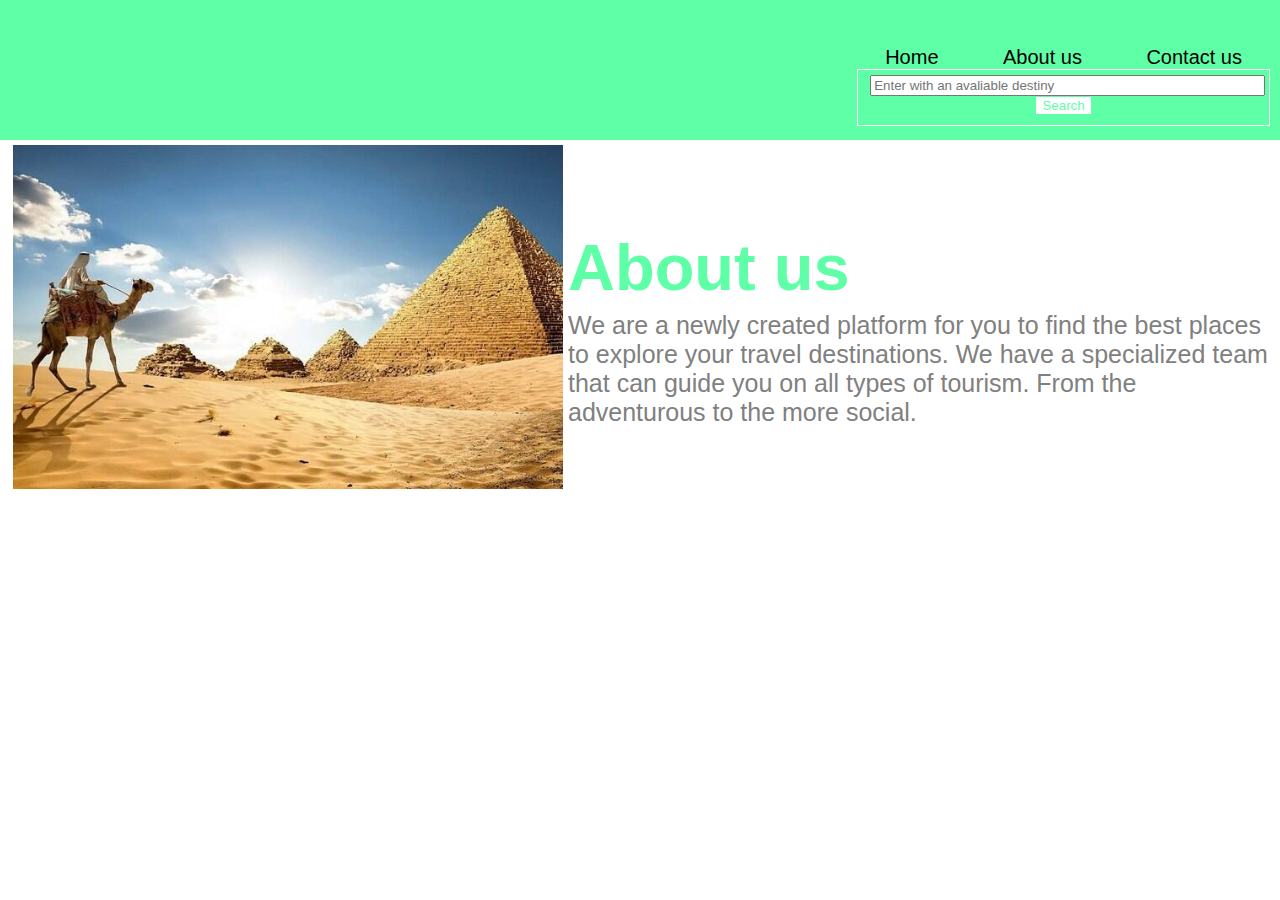
<file: about_us.html>
<!DOCTYPE html>
<html>
  <head>
    <title>About us</title>
    <link rel="stylesheet" href="./style.css"/>
    <script src="./script.js"></script>
  </head>
  <body>
    <!-- Navigation Bar -->
    <nav>
      <div id="home">
        <div class="profile_name">
          <div class="contact_info">
        
        </div>
        <div style="clear:both;"></div>
        <div class="contact_info">
          
        </div>
    
      
        </div>
        <div class="topdiv">
            <a class="topmenu" href="index.html">Home</a>
            <a class="topmenu" href="about_us.html">About us</a>
            <a class="topmenu" href="contact_us.html">Contact us</a>

            <fieldset>       
                <input type="text" placeholder="Enter with an avaliable destiny"> <br/>
                <div class="flex_center">
                  <button id="recommend_btn" >Search</button>
                </div>
              </fieldset>

        </div>
      </div>    
    </nav>

    <!-- About Me -->
    <section id="about-me" class="container">
      <div>
        <img src="html_finalprojimages/egito.jpg" class="profile_image"/>
      </div>

      <div>
          <h1>
            About us 
          </h1>
          <p>
            We are a newly created platform for you to find the best places to explore your travel destinations. We have a specialized team that can guide you on all types of tourism. From the adventurous to the more social.
          </p>
      </div>
    </section>
              

  </body>
</html>
</file>
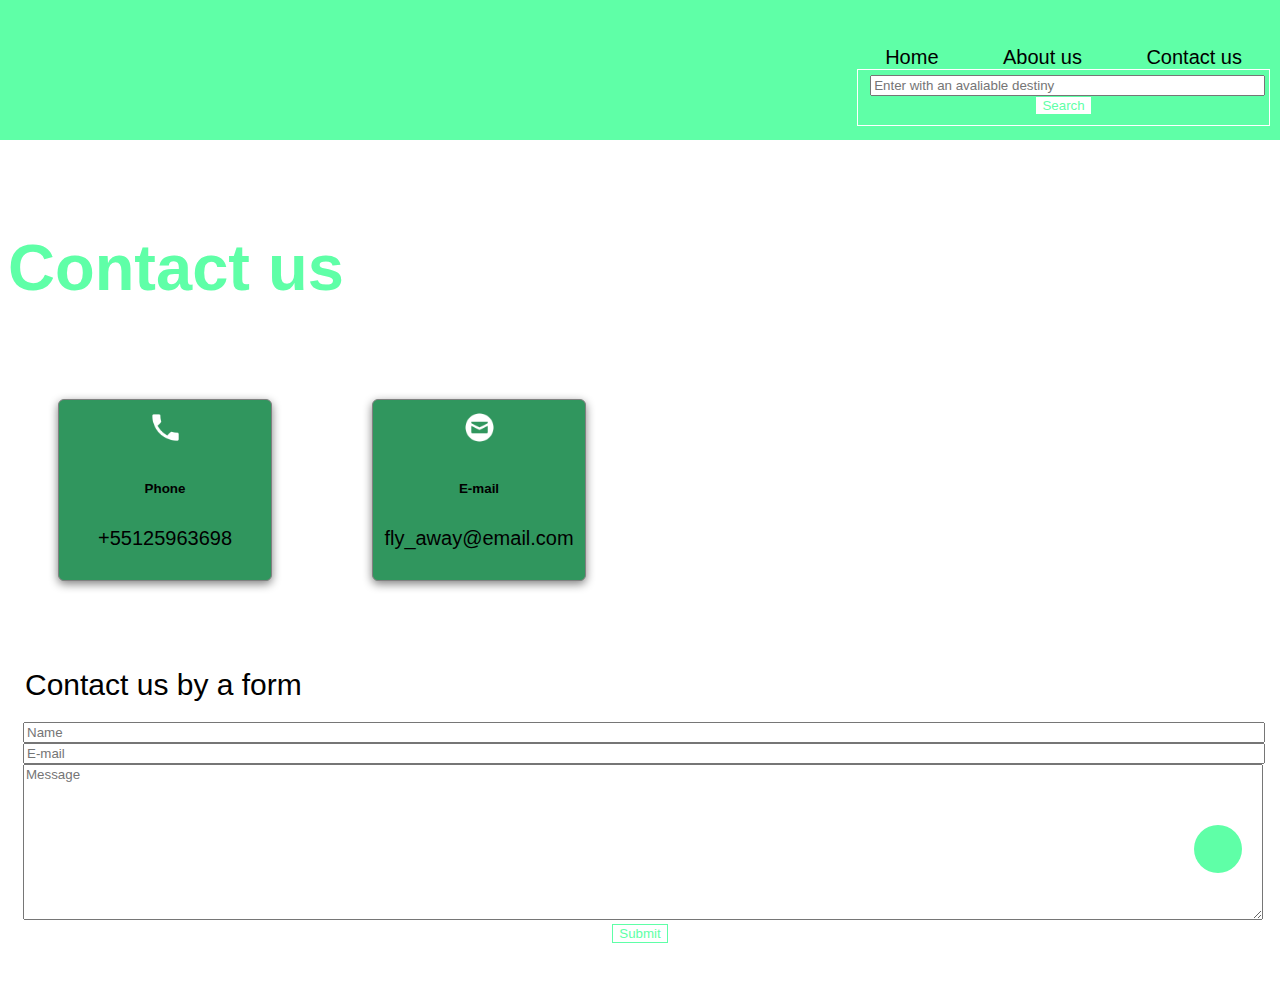
<file: contact_us.html>
<!DOCTYPE html>
<html>
  <head>
    <title>Contact us</title>
    <link rel="stylesheet" href="./style.css"/>
    <script src="./script.js"></script>
  </head>
  <body>
        <!-- Navigation Bar -->
    <nav>
        <div id="home">
          <div class="profile_name">
            <div class="contact_info">
          
          </div>
          <div style="clear:both;"></div>
          <div class="contact_info">
            
          </div>
      
        
          </div>
        <div class="topdiv">
            <a class="topmenu" href="index.html">Home</a>
            <a class="topmenu" href="about_us.html">About us</a>
            <a class="topmenu" href="contact_us.html">Contact us</a>

            <fieldset>       
                <input type="text" placeholder="Enter with an avaliable destiny"> <br/>
                <div class="flex_center">
                  <button id="recommend_btn" >Search</button>
                </div>
              </fieldset>

        </div>
      </div>    
    </nav>

    <!-- About Me -->
    <section id="about-me" class="container">
      <div>
          <h1>
            Contact us
          </h1>
      </div>
    </section>
              
    <section id="skills">
      
      <div style="clear:both;"></div>
      <div class="all_skills">
        <div class="skill">
          <img src="html_finalprojimages/phone.png"/>
          <h6>Phone</h6>
          <p>+55125963698</p>
        </div>  

        <div class="skill">
          <img src="html_finalprojimages/envelope.png"/>
          <h6>E-mail</h6>
          <p>fly_away@email.com</p>
        </div>  

        <!-- Add more skills here -->


      </div>
    </section>
        <!-- Recommendation Form -->
        <section id="contact">
            <div class="flex_center">
              <fieldset>
                <legend class="introduction">Contact us by a form</legend>          
                <input type="text" placeholder="Name"> <br/>
                <input type="Email" placeholder="E-mail"> <br/>
                <textarea id="new_recommendation" cols="500" rows="10" placeholder="Message"></textarea>
                <div class="flex_center">
                  <button id="recommend_btn" onclick="savecontact()">Submit</button>
                </div>
              </fieldset>
            </div>
          </section>
      
          <div class="iconbutton">
            <a href="#home">
              <!--Add the code here for the logo to appear and the icon to be actionable-->
            </a>
          </div>
      
          <div class="popup" id="popup" class="flex_center">
            <img src="html_finalprojimages/checkmark--outline.svg"/>
            <h3><!-- Add appropriate text here--></h3>
            <button onclick="showPopup(false)">Ok</button>
          </div>   
   
  </body>
</html>
</file>
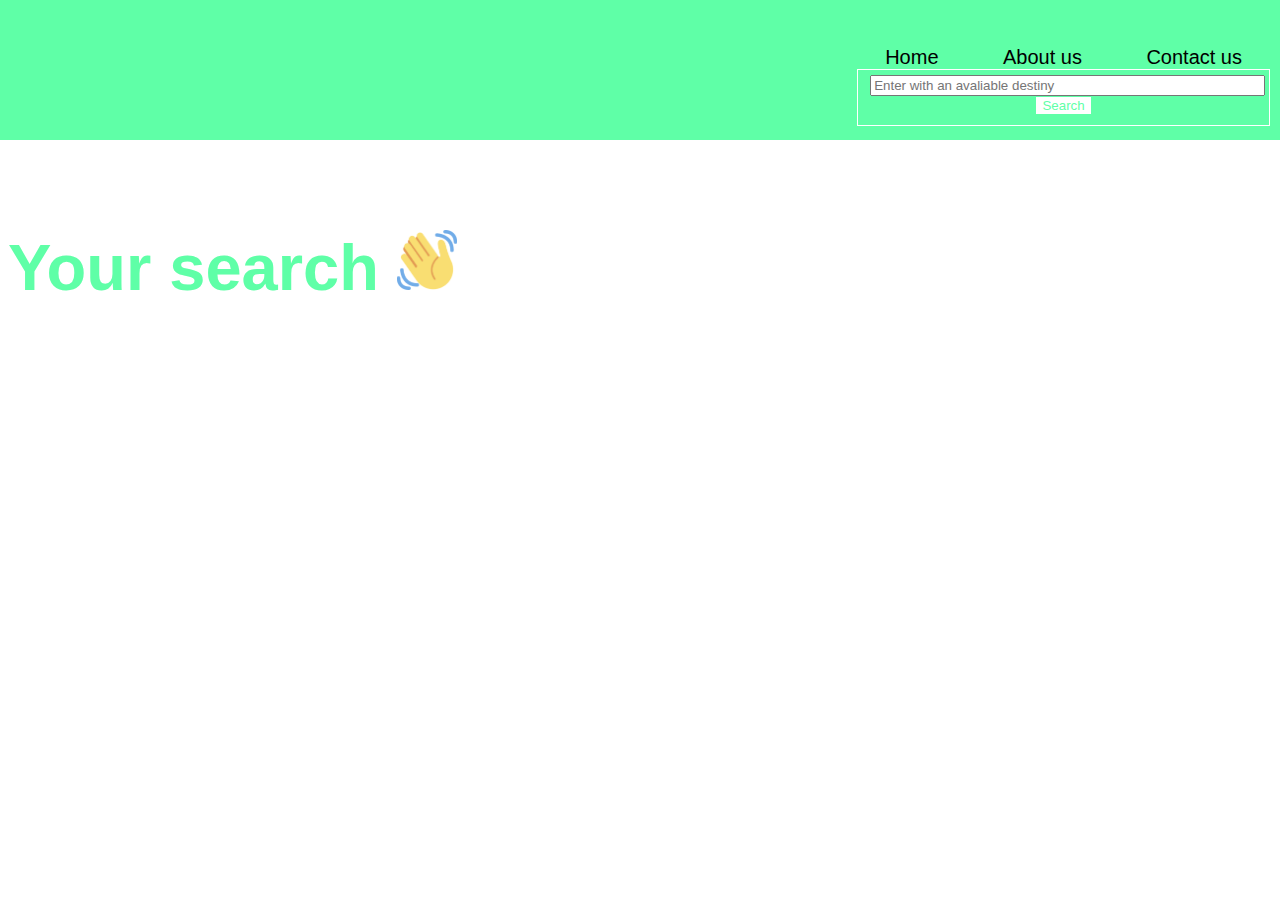
<file: search.html>
<!DOCTYPE html>
<html>
  <head>
    <title>Search</title>
    <link rel="stylesheet" href="./style.css"/>
    <script src="./script.js"></script>
  </head>
  <body>
    <!-- Navigation Bar -->
    <nav>
      <div id="home">
        <div class="profile_name">
          <div class="contact_info">
        
        </div>
        <div style="clear:both;"></div>
        <div class="contact_info">
          
        </div>
    
      
        </div>
        <div class="topdiv">
            <a class="topmenu" href="index.html">Home</a>
            <a class="topmenu" href="about_us.html">About us</a>
            <a class="topmenu" href="contact_us.html">Contact us</a>

            <fieldset>       
                <input  type="text" id="in_text" placeholder="Enter with an avaliable destiny"> <br/>
                <div class="flex_center">
                  <button id="search_btn" onclick=search() >Search</button>
                </div>
              </fieldset>

        </div>
      </div>    
    </nav>

    <!-- About Me -->
    <section id="about-me" class="container">
      <div>
          <h1>
            Your search <img src="html_finalprojimages/waving-hand.png" width="60px"/>
          </h1>
                <div id="content"></div>
      </div>
    </section>
              

  </body>
</html>
</file>
<file: style.css>
body {
  font-family: 'Trebuchet MS', 'Lucida Sans Unicode', 'Lucida Grande', 'Lucida Sans', Arial, sans-serif;
}

/* Navigation Bar */

#home {
  background-color:  #5fffa7;
  padding-bottom: 1cm;
  margin-left:-1cm;
  margin-right:-1cm;
  margin-top:-1cm;
  padding-top: 2cm;
  padding-bottom: 2cm;
  height: 5mm;
 }

.topmenu {
  color: black;
  margin: 10px;
  padding: 20px;
  font-size: 20px;
  text-decoration:none;
}

.topmenu:hover {
  color: white;
  /* Add the styles here */
}

.topdiv {
  float: right;
  padding-right: 1cm;
}

.profile_name {
  float: left;
  padding-left: 2cm;
  /* Add the styles here */
}

.profile_name .contact_info {
  font-size: 15px;
  font-style: italic;
  display: flex;
  align-items: center;
  flex-direction: row;
}

.contact_info img {
  width:25px;
  margin-right: 10px;
  float:left;
}

/* Titles */

h2 {
  text-align: justify;
  font-size: 50px;
  text-align: center;
  float: left;
  color: #5fffa7;
  margin: 30px;
  margin-left: 60px;
  margin-top: 40px;
  margin-bottom: 0px;
}

.introduction {
  text-align: justify;
  font-size: 30px;
  text-align: center;
  float: left;
  margin-top: 30px;
  margin-bottom: 20px;
  animation-duration: 5s;
  position: relative;
}

/* Used in the About Me sections */

.container {
  display: flex;
}

/* About Me */

.about-me {
  display: flex;
  align-items: center;
}

#about-me h1 {
  font-size: 65px;
  margin-top: 90px;
  color: #5fffa7;
}

#about-me p {
  font-size: 25px;
  color: rgb(128, 128, 128);
  margin-top: -1cm;
}

.profile_image {
  width: 550px;
  height: fit-content;
  vertical-align: middle;
  margin: 5px;
}

/* Skills */

.all_skills {
  display: flex;
  flex-direction: row;
  flex-flow: wrap;
}

.skill {
  background-color:  #30965e;
  border: 1px solid gray;
  display: block;
  border-radius: 6px;
  text-align: center;
  margin: 50px;
  padding: 10px;
  width: 2in;
  font-size: 20px;
  box-shadow: 0 3px 10px gray;
}

.skill img {
  height: 35px;
  align-items: center;
}

.skills h6 {
  align-items: center;
  font-size: 20px;
  margin-block-start: 8px;
  margin-block-end: 5px;
  font-weight: bold;
} 

.skills p {
  align-items: center;
  font-size: 15px;
  color: gray;
  margin-block-start: 5px;
  margin-block-end: 5px;
} 

.flex_center {
  display: flex;
  align-items: center;
  justify-content: center;
}

/* Projects */

.projects-container {
  margin-top: 30px;
  margin-left: 60px;
}

.projects-container hr {
  border: 1px solid lightgray;
  width: 75%;
  margin-left: 5cm;
}

.project-card {
  margin: 0 15px 15px 30px;
  padding-bottom: 5px;
}

.project-card h3 {
  font-size: 25px;
  margin-left: 30px;
}

.project-card li {
  font-size: 20px;
  margin-left: 30px;
}

/* Recommendations */

.all_recommendations {
  display: flex;
  align-items: center;
  margin-left: 1in;
  flex-direction: row;
  flex-flow: wrap;
  padding: 20px;
}

.recommendation {
  font-style: italic;
  text-align: left;
  width: 21.875rem;
  padding: 1rem;
  background-color: #fff;
  border-radius: 11px;
  box-shadow: 0 3px 10px var(--primary-shadow);
  padding: 20px;
  margin: 10px;
  border:1px solid gray;
  font-size: 18px;
  height:150px
}

.recommendation span {
  color: #5fffa7;
  font-size: 20px;
  font-family: 'Times New Roman', Times, serif;
}

/* Scroll to Top Button */

.iconbutton{
  width: 48px;
  height: 48px;
  border-radius: 100%;
  background-color: #5fffa7;
  display: flex;
  align-items: center;
  justify-content: center;
  position: fixed;
  right: 3%;
  bottom: 3%;
  cursor: pointer;
}

/* Form Pop-up */

.popup {
  width:400px;
  background-color: #e8bcf0;
  border-radius: 3mm;
  top: 50%;
  left:50%;
  transform: translate(-50%,-50%);
  text-align: center;
  position: fixed;
  /* padding: 30px; */
  visibility: hidden;
}

.popup img {
  padding-top: 20px;
}

.popup button {
  background-color: #fff;
  border: 1px solid #5fffa7;
  color: #5fffa7;
  display: block;
  border-radius: 6px;
  text-align: center;
  margin: 50px;
  padding: 10px;
  width: 2in;
  font-size: 20px;
  margin-left: 25%;
}

.popup button:hover {
  background-color: #fff;
  border: 2px solid #5fffa7;
  color: #5fffa7;
  display: block;
  font-weight: bolder;
  text-align: center;
  cursor: pointer;
  margin-left: 25%;
}

/* Recommendation Form */

input, textarea {
  font-family: 'Trebuchet MS', 'Lucida Sans Unicode', 'Lucida Grande', 'Lucida Sans', Arial, sans-serif;  
  width:100%;
}

fieldset {
  display: flexbox;
  border: thin solid white;
 
}

/* Buttons */

button {
  background-color: #fff;
  border: 1px solid #5fffa7;
  color: #5fffa7;
  display: block;

}

button:hover {
  background-color: #5fffa7;
  border: 1px solid #5fffa7;
  color: #fff;
  display: block;
  border-radius: 6px;
  text-align: center;
  cursor: pointer;
}
</file>
